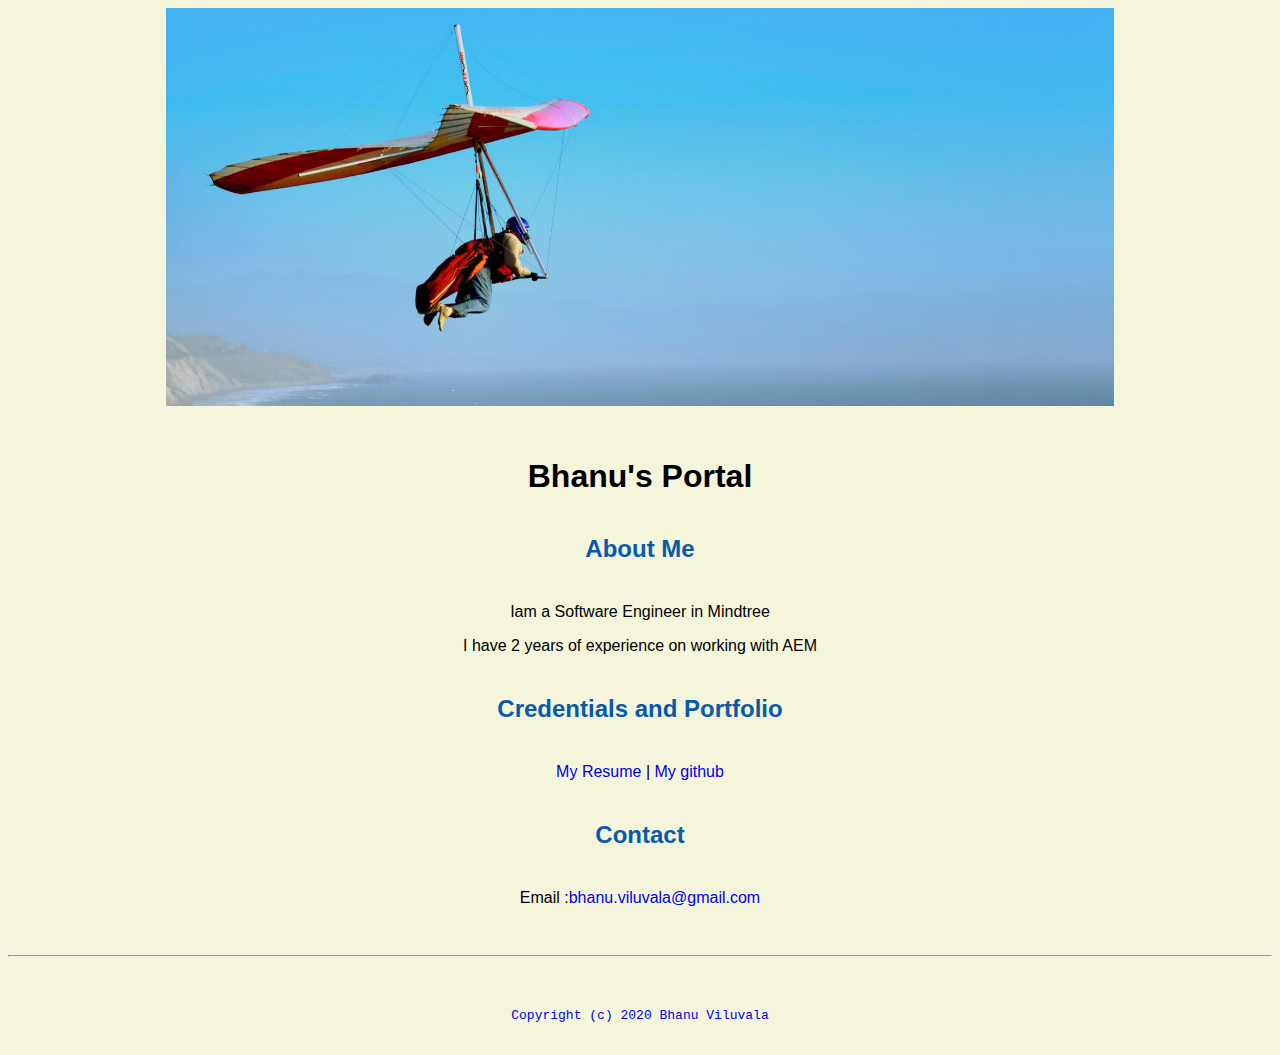
<file: index.html>
<!doctype html>

<!-- this is a comment for human! -->

<html lang="en">

  <header>
<title> Bhanu's Portal </title>
<link rel="stylesheet" href="css/master.css">
<link rel="FaviconIcon" href="favicon.ico" type="image/x-icon">
<link rel="shortcut" href="favicon.ico" type="image/x-icon">
<meta name="viewport" cpntent="width=device-width, initial-scale=1,shrink-to-fit=no">
<meta name="name" content="Bhanu's portal">
<meta name="robots" content="noindex, nofollow">
  </header>

  <body>
    <img src = "images/banner.jpg" width="75%" alt="banner">
<h1> Bhanu's Portal </h1>
<h2> About Me </h2>
<p> Iam a Software Engineer in Mindtree </p>
<p> I have 2 years of experience on working with AEM </p>

<h2>Credentials and Portfolio</h2>

<p><a href="resume.html">My Resume</a> | <a href="https://github.com/harrisonkong" target="_blank">My github</a></p>
<h2>Contact</h2>

<p>Email :<a href="mailto:bhanu.viluvala@gmail.com" target="_blank">bhanu.viluvala@gmail.com</p>
  </body>

  <footer>
<hr>
<code>Copyright (c) 2020 Bhanu Viluvala </code>
  </footer>

</html>
</file>
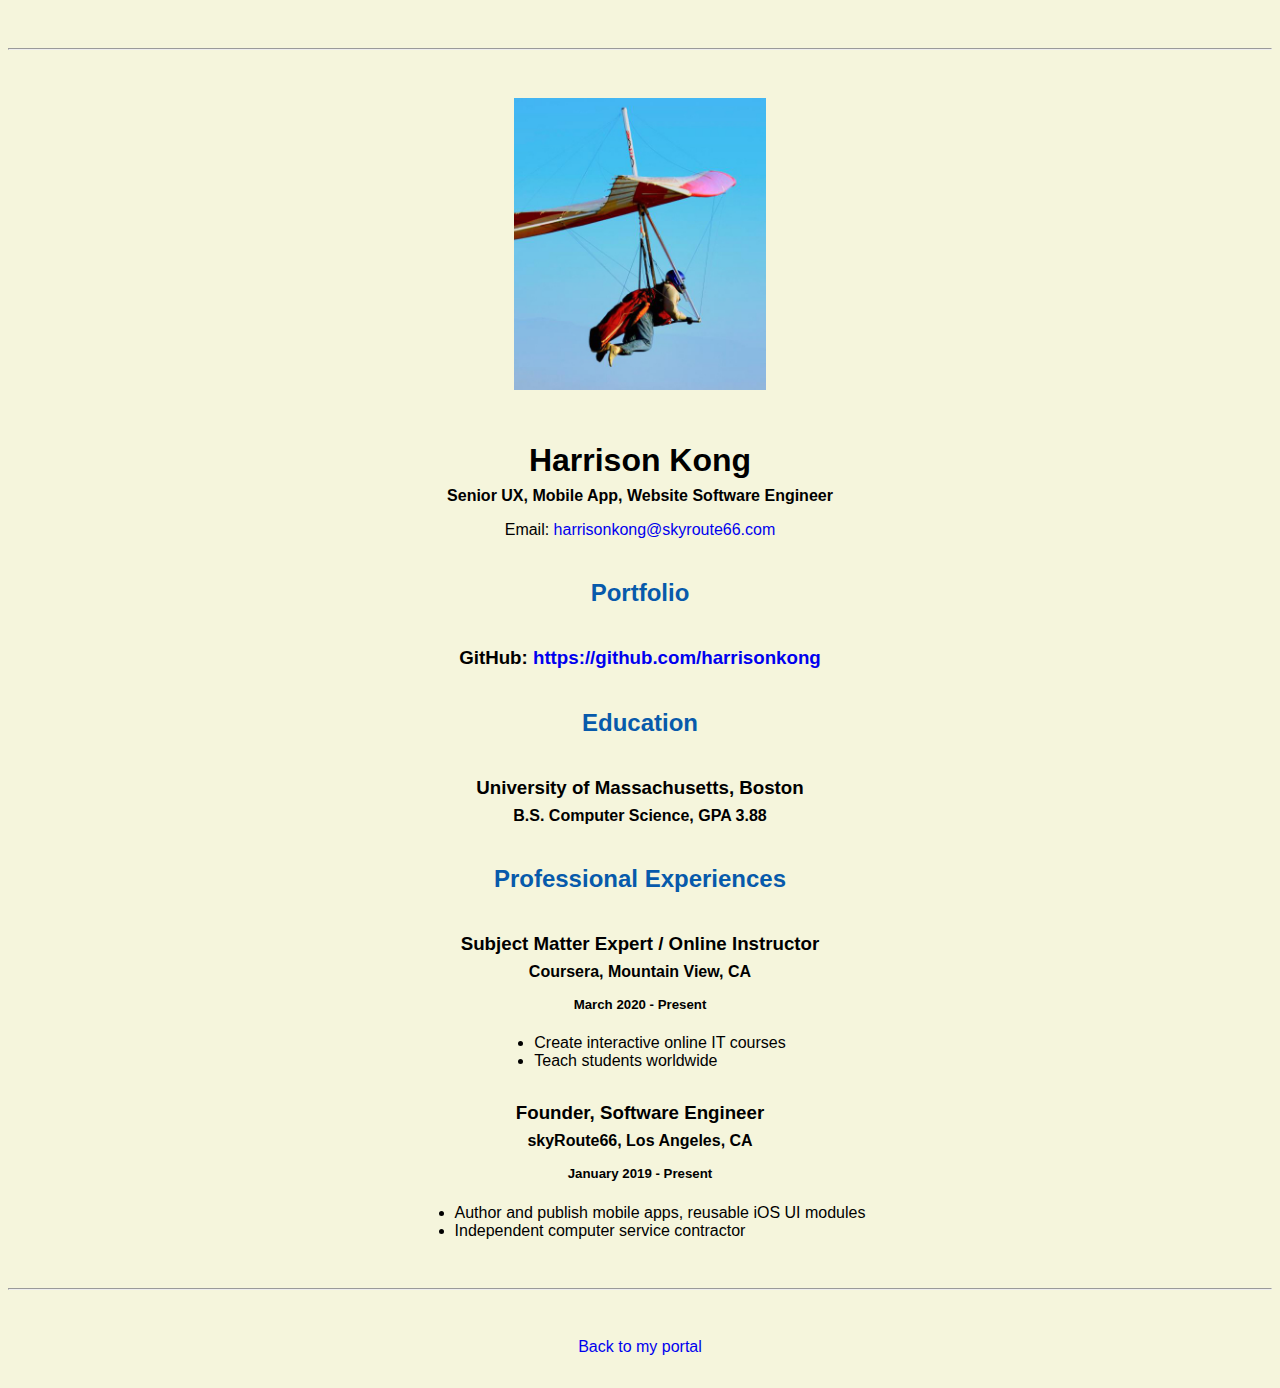
<file: resume.html>
<!doctype html>

<!-- this is a comment for human! -->

<html lang="en">

  <header>
    <title>Harrison Kong's Resume</title>
    <link rel="stylesheet" href="css/master.css">
    <link rel="FaviconIcon" href="favicon.ico" type="image/x-icon">
    <link rel="shortcut" href="favicon.ico" type="image/x-icon">
    <meta name="viewport" content="width=device-width, initial-scale=1,shrink-to-fit=no">
    <meta name="name" content="Bhanu's portal">
    <meta name="robots" content="noindex, nofollow">
  </header>

  <body>
    <hr>

    <img src="images/headshot.jpg" alt="Harrison Kong's headshot" width="20%">

    <h1>Harrison Kong</h1>
    <h4>Senior UX, Mobile App, Website Software Engineer</h4>

    <p>Email: <a href="mailto:harrisonkong@skyroute66.com" target="_blank">harrisonkong@skyroute66.com</a></p>
    <!-- don't post physical address, personal phone number or other personal information on the web! -->

    <h2>Portfolio</h2>
      <h3>GitHub: <a href="https://github.com/harrisonkong" target="_blank">https://github.com/harrisonkong</a></h3>

    <h2>Education</h2>

    <h3>University of Massachusetts, Boston</h3>
    <h4>B.S. Computer Science, GPA 3.88</h4>

    <h2>Professional Experiences</h2>

    <h3>Subject Matter Expert / Online Instructor</h3>
    <h4>Coursera, Mountain View, CA</h4>
    <h5>March 2020 - Present</h5>
      <ul>
        <li>Create interactive online IT courses</li>
        <li>Teach students worldwide</li>
      </ul>

    <h3>Founder, Software Engineer</h3>
    <h4>skyRoute66, Los Angeles, CA</h4>
    <h5>January 2019 - Present</h5>
      <ul>
        <li>Author and publish mobile apps, reusable iOS UI modules</li>
        <li>Independent computer service contractor</li>
      </ul>
  </body>

  <footer>
  <hr>
  <p><a href="index.html">Back to my portal</a><p>
  </footer>

</html>
</file>
<file: css/master.css>
/* Cascading stylesheet for the website */

/* Text inside these asterisks and slashes are comments for human */

  a {
    /* set the text color to blue here */
    text-decoration: none; /* This means we do not want hyperlinks to be underlined */
  }

  a:hover {
    color:red;
    /* set the text color to red here */
    text-decoration: none; /* This means we do not want hyperlinks to be underlined */
  }

  body {
    background-color: beige;
    color:black;
    font-family: Arial, Helvetica, sans-serif;
    text-align: center;

    /* set the background color here */
    /* set the text color to black here */
    /* set the font here */
    /* set the text alignment here */
   }

  footer {
    margin-top: 2rem;
    margin-bottom: 2rem;
  }

  h1 {
    margin-bottom: 0.5rem;
    margin-top: 3rem;
   }

  h2 {
    color : #075AAB;
    margin-bottom: 2.5rem;
    margin-top: 2.5rem;
    /* set the text color of to #075AAB here */
    /* set bo th the bottom margin and top margin to 2.5rem here */
   }

  h3 {
    margin-bottom: 0;
    margin-top: 2rem;
  }

  h4 {
    margin-bottom: 1rem;
    margin-top: 0.5rem;
  }

  h5 {
    margin-top: 0.5rem;
  }

  hr {
    margin-bottom: 3rem;
    margin-top: 3rem;
  }

  /* this controls how the bullet points in the resume page looks */
  ul {
    display: table;
    margin: 0 auto;
    text-align: left;
  }
</file>
